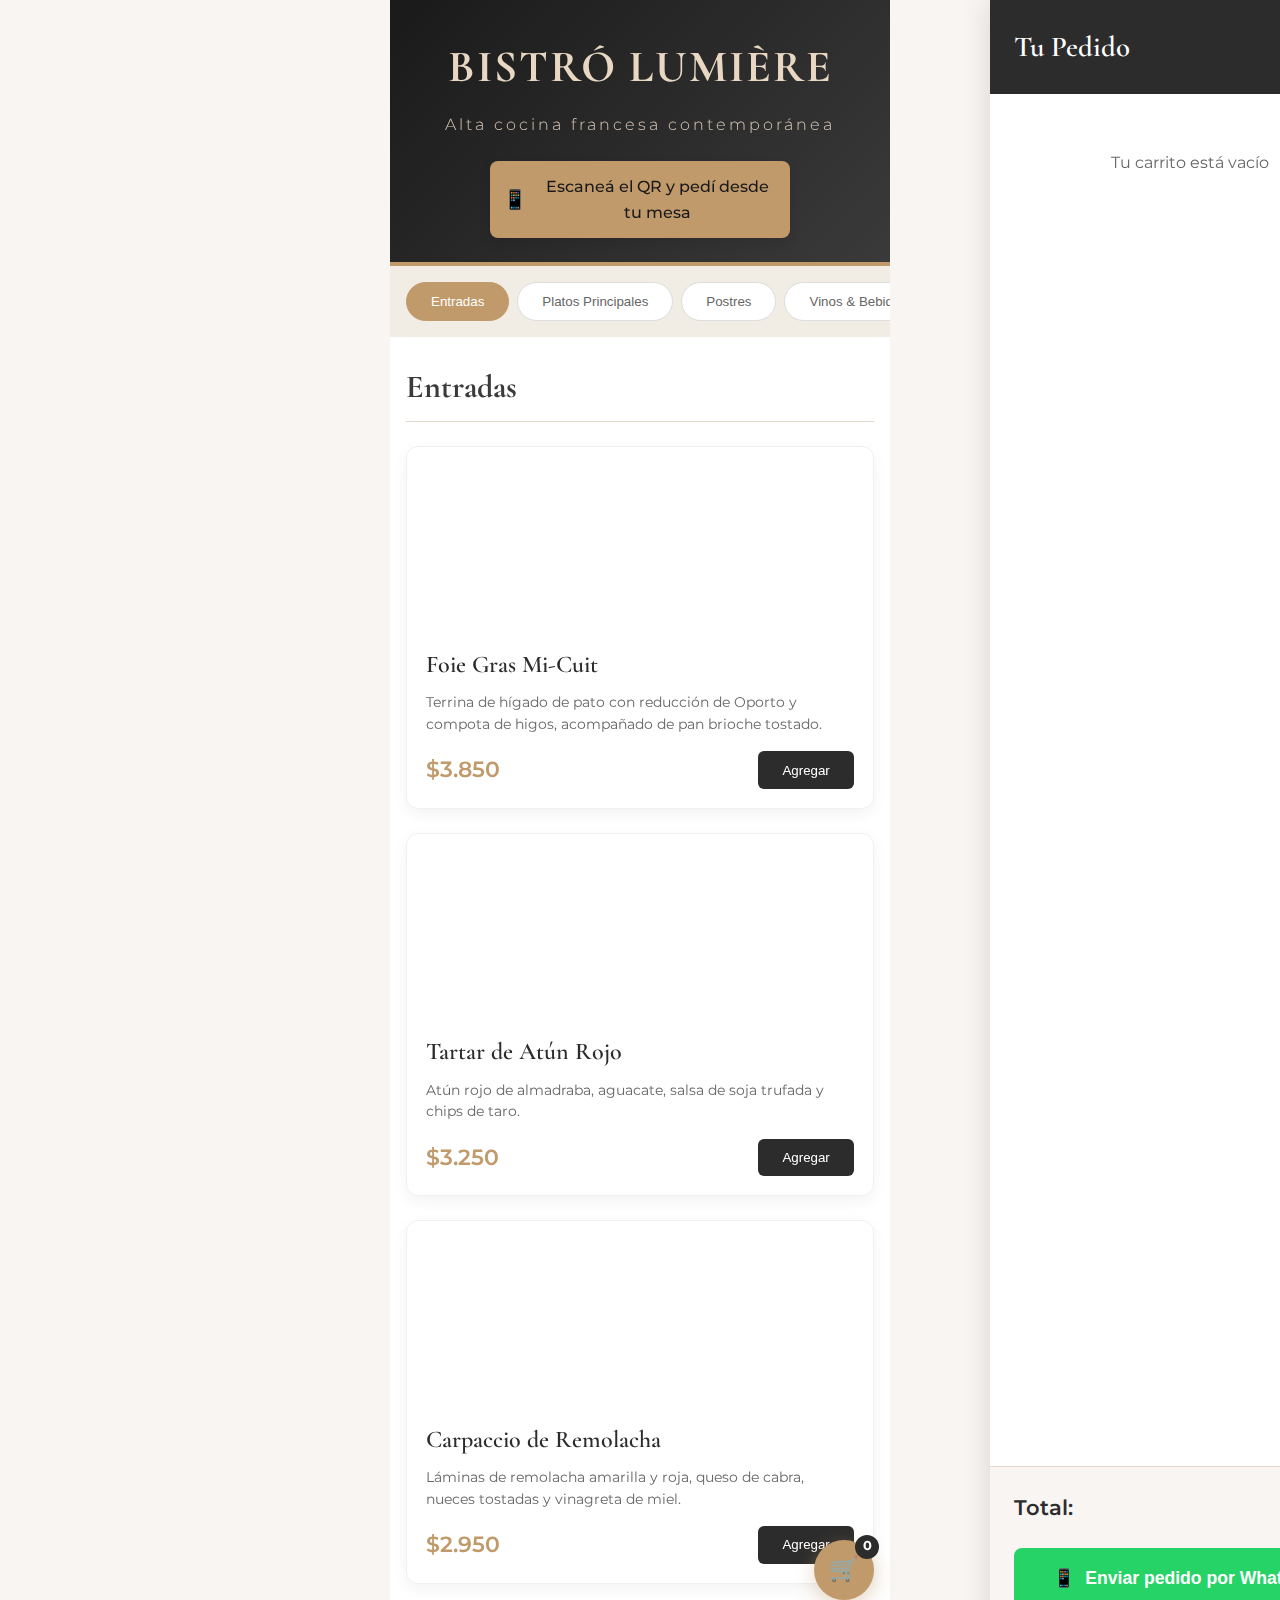
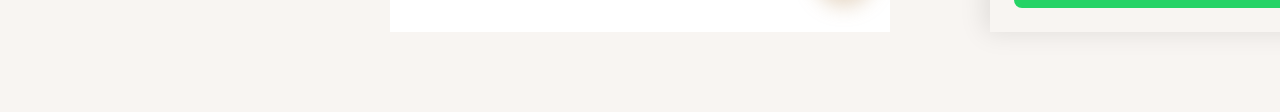
<file: index1.html>
<!-- =============================== -->
<!-- INDEX 1 – RESTAURANTE GOURMET -->
<!-- =============================== -->
<!DOCTYPE html>
<html lang="es">
<head>
    <meta charset="UTF-8">
    <meta name="viewport" content="width=device-width, initial-scale=1.0">
    <title>Bistró Lumière - Carta Digital</title>
    <link href="https://fonts.googleapis.com/css2?family=Cormorant+Garamond:wght@300;400;600;700&family=Montserrat:wght@300;400;500&display=swap" rel="stylesheet">
    <style>
        * {
            margin: 0;
            padding: 0;
            box-sizing: border-box;
        }
        
        body {
            font-family: 'Montserrat', sans-serif;
            background: #f8f5f2;
            color: #2c2c2c;
            line-height: 1.6;
            max-width: 500px;
            margin: 0 auto;
            padding-bottom: 80px;
            background-image: url('https://picsum.photos/seed/gourmet1/500/300?grayscale');
            background-size: 100% auto;
            background-repeat: no-repeat;
            background-attachment: fixed;
        }
        
        .container {
            background: rgba(255, 255, 255, 0.95);
            backdrop-filter: blur(5px);
            min-height: 100vh;
        }
        
        /* Header */
        .header {
            text-align: center;
            padding: 2rem 1rem 1.5rem;
            background: linear-gradient(135deg, #1a1a1a 0%, #3a3a3a 100%);
            color: #e8d8c3;
            border-bottom: 4px solid #c19a6b;
        }
        
        .logo {
            font-family: 'Cormorant Garamond', serif;
            font-size: 2.8rem;
            font-weight: 700;
            letter-spacing: 2px;
            margin-bottom: 0.5rem;
            text-transform: uppercase;
        }
        
        .slogan {
            font-size: 1rem;
            font-weight: 300;
            letter-spacing: 3px;
            margin-bottom: 1.5rem;
            opacity: 0.9;
        }
        
        .qr-instruction {
            background: #c19a6b;
            color: #1a1a1a;
            padding: 0.8rem;
            border-radius: 8px;
            font-weight: 500;
            margin: 0 auto;
            max-width: 300px;
            display: flex;
            align-items: center;
            justify-content: center;
            gap: 10px;
            box-shadow: 0 4px 12px rgba(0,0,0,0.1);
        }
        
        .qr-instruction i {
            font-style: normal;
            font-size: 1.2rem;
        }
        
        /* Navegación categorías */
        .categories {
            display: flex;
            overflow-x: auto;
            padding: 1rem;
            gap: 0.5rem;
            background: #f1ece4;
            position: sticky;
            top: 0;
            z-index: 100;
            scrollbar-width: none;
        }
        
        .categories::-webkit-scrollbar {
            display: none;
        }
        
        .category-btn {
            padding: 0.7rem 1.5rem;
            background: white;
            border: 1px solid #ddd;
            border-radius: 30px;
            white-space: nowrap;
            font-weight: 500;
            color: #666;
            transition: all 0.3s ease;
            cursor: pointer;
        }
        
        .category-btn.active {
            background: #c19a6b;
            color: white;
            border-color: #c19a6b;
        }
        
        /* Productos */
        .menu-section {
            padding: 1.5rem 1rem;
            display: none;
        }
        
        .menu-section.active {
            display: block;
            animation: fadeIn 0.5s ease;
        }
        
        @keyframes fadeIn {
            from { opacity: 0; transform: translateY(10px); }
            to { opacity: 1; transform: translateY(0); }
        }
        
        .section-title {
            font-family: 'Cormorant Garamond', serif;
            font-size: 2rem;
            margin-bottom: 1.5rem;
            padding-bottom: 0.5rem;
            border-bottom: 1px solid #e0d6c9;
            color: #3a3a3a;
        }
        
        .product-card {
            background: white;
            border-radius: 12px;
            overflow: hidden;
            margin-bottom: 1.5rem;
            box-shadow: 0 5px 15px rgba(0,0,0,0.05);
            transition: transform 0.3s ease, box-shadow 0.3s ease;
            border: 1px solid #f0f0f0;
        }
        
        .product-card:hover {
            transform: translateY(-5px);
            box-shadow: 0 10px 25px rgba(0,0,0,0.1);
        }
        
        .product-img {
            height: 180px;
            width: 100%;
            background-size: cover;
            background-position: center;
        }
        
        .product-info {
            padding: 1.2rem;
        }
        
        .product-name {
            font-family: 'Cormorant Garamond', serif;
            font-size: 1.5rem;
            font-weight: 600;
            margin-bottom: 0.5rem;
            color: #2c2c2c;
        }
        
        .product-desc {
            font-size: 0.9rem;
            color: #666;
            margin-bottom: 1rem;
            line-height: 1.5;
        }
        
        .product-footer {
            display: flex;
            justify-content: space-between;
            align-items: center;
        }
        
        .product-price {
            font-size: 1.4rem;
            font-weight: 600;
            color: #c19a6b;
        }
        
        .add-btn {
            background: #2c2c2c;
            color: white;
            border: none;
            padding: 0.7rem 1.5rem;
            border-radius: 6px;
            font-weight: 500;
            cursor: pointer;
            transition: background 0.3s ease;
        }
        
        .add-btn:hover {
            background: #c19a6b;
        }
        
        /* Carrito flotante */
        .cart-btn {
            position: fixed;
            bottom: 2rem;
            right: 1rem;
            background: #c19a6b;
            color: white;
            width: 60px;
            height: 60px;
            border-radius: 50%;
            display: flex;
            align-items: center;
            justify-content: center;
            font-size: 1.5rem;
            box-shadow: 0 6px 20px rgba(193, 154, 107, 0.4);
            cursor: pointer;
            z-index: 1000;
            transition: all 0.3s ease;
        }
        
        .cart-btn:hover {
            transform: scale(1.1);
            box-shadow: 0 8px 25px rgba(193, 154, 107, 0.6);
        }
        
        .cart-count {
            position: absolute;
            top: -5px;
            right: -5px;
            background: #2c2c2c;
            color: white;
            width: 24px;
            height: 24px;
            border-radius: 50%;
            font-size: 0.8rem;
            display: flex;
            align-items: center;
            justify-content: center;
            font-weight: bold;
        }
        
        /* Modal carrito */
        .cart-modal {
            position: fixed;
            top: 0;
            right: -100%;
            width: 100%;
            max-width: 400px;
            height: 100%;
            background: white;
            box-shadow: -5px 0 25px rgba(0,0,0,0.1);
            transition: right 0.4s ease;
            z-index: 2000;
            display: flex;
            flex-direction: column;
        }
        
        .cart-modal.active {
            right: 0;
        }
        
        .cart-header {
            background: #2c2c2c;
            color: white;
            padding: 1.5rem;
            display: flex;
            justify-content: space-between;
            align-items: center;
        }
        
        .cart-title {
            font-family: 'Cormorant Garamond', serif;
            font-size: 1.8rem;
            font-weight: 600;
        }
        
        .close-cart {
            background: none;
            border: none;
            color: white;
            font-size: 1.5rem;
            cursor: pointer;
        }
        
        .cart-items {
            flex: 1;
            padding: 1.5rem;
            overflow-y: auto;
        }
        
        .cart-item {
            display: flex;
            justify-content: space-between;
            align-items: center;
            padding: 1rem 0;
            border-bottom: 1px solid #eee;
        }
        
        .cart-item-info h4 {
            font-size: 1.1rem;
            margin-bottom: 0.3rem;
        }
        
        .cart-item-price {
            color: #c19a6b;
            font-weight: 600;
        }
        
        .cart-item-actions {
            display: flex;
            align-items: center;
            gap: 0.8rem;
        }
        
        .quantity-btn {
            background: #f5f5f5;
            border: none;
            width: 30px;
            height: 30px;
            border-radius: 50%;
            cursor: pointer;
            font-weight: bold;
            display: flex;
            align-items: center;
            justify-content: center;
        }
        
        .cart-total {
            padding: 1.5rem;
            background: #f8f5f2;
            border-top: 1px solid #e0d6c9;
        }
        
        .total-row {
            display: flex;
            justify-content: space-between;
            font-size: 1.3rem;
            font-weight: 600;
            margin-bottom: 1.5rem;
        }
        
        .send-whatsapp {
            background: #25D366;
            color: white;
            border: none;
            width: 100%;
            padding: 1.2rem;
            font-size: 1.1rem;
            font-weight: 600;
            border-radius: 8px;
            cursor: pointer;
            display: flex;
            align-items: center;
            justify-content: center;
            gap: 10px;
            transition: background 0.3s ease;
        }
        
        .send-whatsapp:hover {
            background: #128C7E;
        }
        
        .overlay {
            position: fixed;
            top: 0;
            left: 0;
            width: 100%;
            height: 100%;
            background: rgba(0,0,0,0.5);
            z-index: 1500;
            display: none;
        }
        
        .overlay.active {
            display: block;
        }
        
        /* Responsive */
        @media (max-width: 500px) {
            .cart-modal {
                max-width: 100%;
            }
        }
    </style>
</head>
<body>
    <div class="container">
        <!-- Header -->
        <header class="header">
            <div class="logo">Bistró Lumière</div>
            <div class="slogan">Alta cocina francesa contemporánea</div>
            <div class="qr-instruction">
                <i>📱</i> Escaneá el QR y pedí desde tu mesa
            </div>
        </header>
        
        <!-- Navegación categorías -->
        <nav class="categories">
            <button class="category-btn active" data-category="entradas">Entradas</button>
            <button class="category-btn" data-category="principales">Platos Principales</button>
            <button class="category-btn" data-category="postres">Postres</button>
            <button class="category-btn" data-category="vinos">Vinos & Bebidas</button>
        </nav>
        
        <!-- Sección Entradas -->
        <section id="entradas" class="menu-section active">
            <h2 class="section-title">Entradas</h2>
            
            <div class="product-card">
                <div class="product-img" style="background-image: url('https://picsum.photos/seed/entrada1/500/300')"></div>
                <div class="product-info">
                    <h3 class="product-name">Foie Gras Mi-Cuit</h3>
                    <p class="product-desc">Terrina de hígado de pato con reducción de Oporto y compota de higos, acompañado de pan brioche tostado.</p>
                    <div class="product-footer">
                        <div class="product-price">$3.850</div>
                        <button class="add-btn" data-id="1" data-name="Foie Gras Mi-Cuit" data-price="3850">Agregar</button>
                    </div>
                </div>
            </div>
            
            <div class="product-card">
                <div class="product-img" style="background-image: url('https://picsum.photos/seed/entrada2/500/300')"></div>
                <div class="product-info">
                    <h3 class="product-name">Tartar de Atún Rojo</h3>
                    <p class="product-desc">Atún rojo de almadraba, aguacate, salsa de soja trufada y chips de taro.</p>
                    <div class="product-footer">
                        <div class="product-price">$3.250</div>
                        <button class="add-btn" data-id="2" data-name="Tartar de Atún Rojo" data-price="3250">Agregar</button>
                    </div>
                </div>
            </div>
            
            <div class="product-card">
                <div class="product-img" style="background-image: url('https://picsum.photos/seed/entrada3/500/300')"></div>
                <div class="product-info">
                    <h3 class="product-name">Carpaccio de Remolacha</h3>
                    <p class="product-desc">Láminas de remolacha amarilla y roja, queso de cabra, nueces tostadas y vinagreta de miel.</p>
                    <div class="product-footer">
                        <div class="product-price">$2.950</div>
                        <button class="add-btn" data-id="3" data-name="Carpaccio de Remolacha" data-price="2950">Agregar</button>
                    </div>
                </div>
            </div>
        </section>
        
        <!-- Sección Platos Principales -->
        <section id="principales" class="menu-section">
            <h2 class="section-title">Platos Principales</h2>
            
            <div class="product-card">
                <div class="product-img" style="background-image: url('https://picsum.photos/seed/principal1/500/300')"></div>
                <div class="product-info">
                    <h3 class="product-name">Solomillo de Ternera</h3>
                    <p class="product-desc">Solomillo Angus 250g, puré de papas trufado, espárragos verdes y reducción de vino tinto.</p>
                    <div class="product-footer">
                        <div class="product-price">$6.950</div>
                        <button class="add-btn" data-id="4" data-name="Solomillo de Ternera" data-price="6950">Agregar</button>
                    </div>
                </div>
            </div>
            
            <div class="product-card">
                <div class="product-img" style="background-image: url('https://picsum.photos/seed/principal2/500/300')"></div>
                <div class="product-info">
                    <h3 class="product-name">Risotto de Langosta</h3>
                    <p class="product-desc">Arroz carnaroli, medallones de langosta, azafrán y queso parmesano 24 meses.</p>
                    <div class="product-footer">
                        <div class="product-price">$7.450</div>
                        <button class="add-btn" data-id="5" data-name="Risotto de Langosta" data-price="7450">Agregar</button>
                    </div>
                </div>
            </div>
        </section>
        
        <!-- Sección Postres -->
        <section id="postres" class="menu-section">
            <h2 class="section-title">Postres</h2>
            
            <div class="product-card">
                <div class="product-img" style="background-image: url('https://picsum.photos/seed/postre1/500/300')"></div>
                <div class="product-info">
                    <h3 class="product-name">Soufflé de Chocolate Valthona</h3>
                    <p class="product-desc">Soufflé caliente de chocolate 70% con centro fundido, helado de vainilla de Madagascar.</p>
                    <div class="product-footer">
                        <div class="product-price">$2.850</div>
                        <button class="add-btn" data-id="6" data-name="Soufflé de Chocolate" data-price="2850">Agregar</button>
                    </div>
                </div>
            </div>
        </section>
        
        <!-- Sección Vinos & Bebidas -->
        <section id="vinos" class="menu-section">
            <h2 class="section-title">Vinos & Bebidas</h2>
            
            <div class="product-card">
                <div class="product-img" style="background-image: url('https://picsum.photos/seed/vino1/500/300')"></div>
                <div class="product-info">
                    <h3 class="product-name">Catena Zapata Malbec</h3>
                    <p class="product-desc">Mendoza 2019 - Cuerpo medio, notas de frutos rojos y especias suaves.</p>
                    <div class="product-footer">
                        <div class="product-price">$8.500</div>
                        <button class="add-btn" data-id="7" data-name="Catena Zapata Malbec" data-price="8500">Agregar</button>
                    </div>
                </div>
            </div>
            
            <div class="product-card">
                <div class="product-img" style="background-image: url('https://picsum.photos/seed/vino2/500/300')"></div>
                <div class="product-info">
                    <h3 class="product-name">Agua Mineral con Gas</h3>
                    <p class="product-desc">Botella 750ml - Agua mineral natural con gas de los Alpes.</p>
                    <div class="product-footer">
                        <div class="product-price">$950</div>
                        <button class="add-btn" data-id="8" data-name="Agua Mineral con Gas" data-price="950">Agregar</button>
                    </div>
                </div>
            </div>
        </section>
        
        <!-- Botón carrito flotante -->
        <div class="cart-btn">
            <span>🛒</span>
            <span class="cart-count">0</span>
        </div>
        
        <!-- Modal carrito -->
        <div class="cart-modal">
            <div class="cart-header">
                <h3 class="cart-title">Tu Pedido</h3>
                <button class="close-cart">✕</button>
            </div>
            
            <div class="cart-items">
                <!-- Los items del carrito se insertan aquí dinámicamente -->
            </div>
            
            <div class="cart-total">
                <div class="total-row">
                    <span>Total:</span>
                    <span class="total-price">$0</span>
                </div>
                <button class="send-whatsapp">
                    <span>📱</span> Enviar pedido por WhatsApp
                </button>
            </div>
        </div>
        
        <!-- Overlay para modal -->
        <div class="overlay"></div>
    </div>

    <script>
        // Variables globales
        let cart = [];
        const whatsappNumber = "5491112345678"; // Número ficticio Argentina
        
        // Elementos DOM
        const categoryButtons = document.querySelectorAll('.category-btn');
        const menuSections = document.querySelectorAll('.menu-section');
        const addButtons = document.querySelectorAll('.add-btn');
        const cartBtn = document.querySelector('.cart-btn');
        const cartModal = document.querySelector('.cart-modal');
        const closeCartBtn = document.querySelector('.close-cart');
        const overlay = document.querySelector('.overlay');
        const cartItemsContainer = document.querySelector('.cart-items');
        const cartCount = document.querySelector('.cart-count');
        const totalPriceElement = document.querySelector('.total-price');
        const sendWhatsAppBtn = document.querySelector('.send-whatsapp');
        
        // Cambiar categorías
        categoryButtons.forEach(button => {
            button.addEventListener('click', () => {
                const category = button.getAttribute('data-category');
                
                // Actualizar botones activos
                categoryButtons.forEach(btn => btn.classList.remove('active'));
                button.classList.add('active');
                
                // Mostrar sección correspondiente
                menuSections.forEach(section => {
                    section.classList.remove('active');
                    if (section.id === category) {
                        section.classList.add('active');
                    }
                });
            });
        });
        
        // Agregar productos al carrito
        addButtons.forEach(button => {
            button.addEventListener('click', () => {
                const id = parseInt(button.getAttribute('data-id'));
                const name = button.getAttribute('data-name');
                const price = parseInt(button.getAttribute('data-price'));
                
                addToCart(id, name, price);
                updateCartUI();
                
                // Feedback visual
                button.textContent = '✓ Agregado';
                button.style.background = '#4CAF50';
                setTimeout(() => {
                    button.textContent = 'Agregar';
                    button.style.background = '';
                }, 1500);
            });
        });
        
        // Función para agregar al carrito
        function addToCart(id, name, price) {
            const existingItem = cart.find(item => item.id === id);
            
            if (existingItem) {
                existingItem.quantity += 1;
            } else {
                cart.push({
                    id,
                    name,
                    price,
                    quantity: 1
                });
            }
        }
        
        // Actualizar interfaz del carrito
        function updateCartUI() {
            // Actualizar contador
            const totalItems = cart.reduce((sum, item) => sum + item.quantity, 0);
            cartCount.textContent = totalItems;
            
            // Actualizar items en el modal
            cartItemsContainer.innerHTML = '';
            
            if (cart.length === 0) {
                cartItemsContainer.innerHTML = '<p style="text-align: center; color: #666; padding: 2rem;">Tu carrito está vacío</p>';
                totalPriceElement.textContent = '$0';
                return;
            }
            
            cart.forEach(item => {
                const itemElement = document.createElement('div');
                itemElement.className = 'cart-item';
                itemElement.innerHTML = `
                    <div class="cart-item-info">
                        <h4>${item.name}</h4>
                        <div class="cart-item-price">$${item.price}</div>
                    </div>
                    <div class="cart-item-actions">
                        <button class="quantity-btn minus" data-id="${item.id}">-</button>
                        <span style="font-weight: 600;">${item.quantity}</span>
                        <button class="quantity-btn plus" data-id="${item.id}">+</button>
                    </div>
                `;
                cartItemsContainer.appendChild(itemElement);
            });
            
            // Actualizar total
            const totalPrice = cart.reduce((sum, item) => sum + (item.price * item.quantity), 0);
            totalPriceElement.textContent = `$${totalPrice.toLocaleString('es-AR')}`;
            
            // Agregar eventos a los botones de cantidad
            document.querySelectorAll('.quantity-btn.minus').forEach(btn => {
                btn.addEventListener('click', () => {
                    const id = parseInt(btn.getAttribute('data-id'));
                    updateQuantity(id, -1);
                });
            });
            
            document.querySelectorAll('.quantity-btn.plus').forEach(btn => {
                btn.addEventListener('click', () => {
                    const id = parseInt(btn.getAttribute('data-id'));
                    updateQuantity(id, 1);
                });
            });
        }
        
        // Actualizar cantidad de un item
        function updateQuantity(id, change) {
            const itemIndex = cart.findIndex(item => item.id === id);
            
            if (itemIndex !== -1) {
                cart[itemIndex].quantity += change;
                
                // Eliminar si la cantidad es 0 o menos
                if (cart[itemIndex].quantity <= 0) {
                    cart.splice(itemIndex, 1);
                }
                
                updateCartUI();
            }
        }
        
        // Abrir/cerrar carrito
        cartBtn.addEventListener('click', () => {
            cartModal.classList.add('active');
            overlay.classList.add('active');
            document.body.style.overflow = 'hidden';
        });
        
        closeCartBtn.addEventListener('click', closeCart);
        overlay.addEventListener('click', closeCart);
        
        function closeCart() {
            cartModal.classList.remove('active');
            overlay.classList.remove('active');
            document.body.style.overflow = 'auto';
        }
        
        // Enviar pedido por WhatsApp
        sendWhatsAppBtn.addEventListener('click', () => {
            if (cart.length === 0) {
                alert('Agregá productos al carrito antes de enviar el pedido.');
                return;
            }
            
            // Formatear mensaje
            let message = `*Pedido desde Bistró Lumière*\n\n`;
            message += `Hola, me gustaría realizar el siguiente pedido:\n\n`;
            
            cart.forEach(item => {
                message += `➡ ${item.quantity}x ${item.name} - $${item.price * item.quantity}\n`;
            });
            
            const totalPrice = cart.reduce((sum, item) => sum + (item.price * item.quantity), 0);
            message += `\n*Total: $${totalPrice.toLocaleString('es-AR')}*\n\n`;
            message += `Mesa: [Número de mesa]\n`;
            message += `Nombre: [Tu nombre]`;
            
            // Codificar para URL
            const encodedMessage = encodeURIComponent(message);
            const whatsappURL = `https://wa.me/${whatsappNumber}?text=${encodedMessage}`;
            
            // Abrir en nueva pestaña
            window.open(whatsappURL, '_blank');
            
            // Opcional: vaciar carrito después de enviar
            // cart = [];
            // updateCartUI();
            // closeCart();
        });
        
        // Inicializar carrito
        updateCartUI();
    </script>
</body>
</html>
</file>
